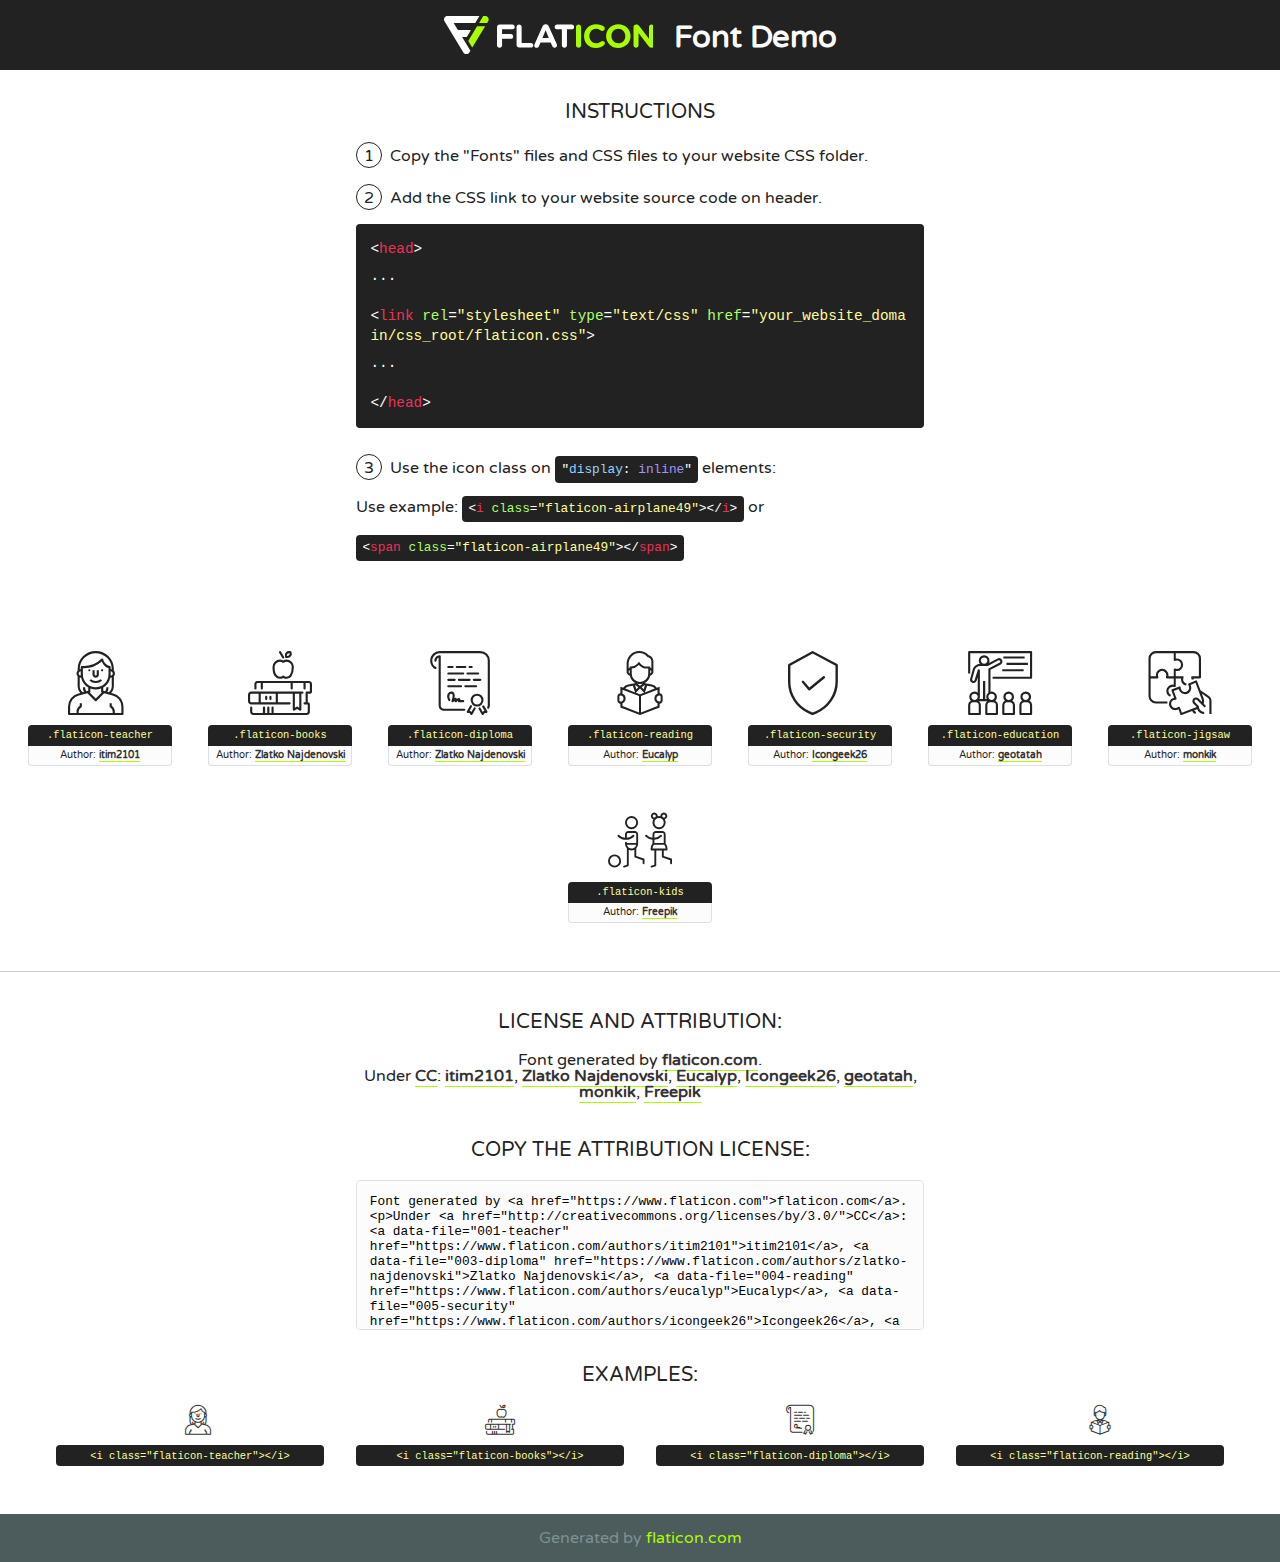
<file: fonts/flaticon/font/flaticon.html>
<!DOCTYPE html>
<!--
  Flaticon icon font: Flaticon
  Creation date: 26/01/2019 10:34
-->
<html>
<!DOCTYPE html>
<html>

<head>
		
    <title>Flaticon WebFont</title>
    <link href="http://fonts.googleapis.com/css?family=Varela+Round" rel="stylesheet" type="text/css" />
    <link rel="stylesheet" type="text/css" href="flaticon.css">
    <meta charset="UTF-8">
    <style>
    html, body, div, span, applet, object, iframe,
    h1, h2, h3, h4, h5, h6, p, blockquote, pre,
    a, abbr, acronym, address, big, cite, code,
    del, dfn, em, img, ins, kbd, q, s, samp,
    small, strike, strong, sub, sup, tt, var,
    b, u, i, center,
    dl, dt, dd, ol, ul, li,
    fieldset, form, label, legend,
    table, caption, tbody, tfoot, thead, tr, th, td,
    article, aside, canvas, details, embed, 
    figure, figcaption, footer, header, hgroup, 
    menu, nav, output, ruby, section, summary,
    time, mark, audio, video {
        margin: 0;
        padding: 0;
        border: 0;
        font-size: 100%;
        font: inherit;
        vertical-align: baseline;
    }
    /* HTML5 display-role reset for older browsers */
    article, aside, details, figcaption, figure, 
    footer, header, hgroup, menu, nav, section {
        display: block;
    }
    body {
        line-height: 1;
    }
    ol, ul {
        list-style: none;
    }
    blockquote, q {
        quotes: none;
    }
    blockquote:before, blockquote:after,
    q:before, q:after {
        content: '';
        content: none;
    }
    table {
        border-collapse: collapse;
        border-spacing: 0;
    }
    body {
        font-family: 'Varela Round', Helvetica, Arial, sans-serif;
        font-size: 16px;
        color: #222;
    }
    a {
        color: #333;
        border-bottom: 1px solid #a9fd00;
        font-weight: bold;
        text-decoration: none;
    }
    * {
        -moz-box-sizing: border-box;
        -webkit-box-sizing: border-box;
        box-sizing: border-box;
        margin: 0;
        padding: 0;
    }
    [class^="flaticon-"]:before, [class*=" flaticon-"]:before, [class^="flaticon-"]:after, [class*=" flaticon-"]:after {
        font-family: Flaticon;
        font-size: 30px;
        font-style: normal;
        margin-left: 20px;
        color: #333;
    }
    .wrapper {
        max-width: 600px;
        margin: auto;
        padding: 0 1em;
    }
    .title {
        font-size: 1.25em;
        text-align: center;
        margin-bottom: 1em;
        text-transform: uppercase;
    }
    header {
        text-align: center;
        background-color: #222;
        color: #fff;
        padding: 1em;
    }
    header .logo {
        width: 210px;
        height: 38px;
        display: inline-block;
        vertical-align: middle;
        margin-right: 1em;
        border: none;
    }
    header strong {
        font-size: 1.95em;
        font-weight: bold;
        vertical-align: middle;
        margin-top: 5px;
        display: inline-block;
    }
    .demo {
        margin: 2em auto;
        line-height: 1.25em;
    }
    .demo ul li {
        margin-bottom: 1em;
    }
    .demo ul li .num {
        color: #222;
        border-radius: 20px;
        display: inline-block;
        width: 26px;
        padding: 3px;
        height: 26px;
        text-align: center;
        margin-right: 0.5em;
        border: 1px solid #222;
    }
    .demo ul li code {
        background-color: #222;
        border-radius: 4px;
        padding: 0.25em 0.5em;
        display: inline-block;
        color: #fff;
        font-family: Consolas,Monaco,Lucida Console,Liberation Mono,DejaVu Sans Mono,Bitstream Vera Sans Mono,Courier New, monospace;
        font-weight: lighter;
        margin-top: 1em;
        font-size: 0.8em;
        word-break: break-all;
    }
    .demo ul li code.big {
        padding: 1em;
        font-size: 0.9em;
    }
    .demo ul li code .red {
        color: #EF3159;
    }
    .demo ul li code .green {
        color: #ACFF65;
    }
    .demo ul li code .yellow {
        color: #FFFF99;
    }
    .demo ul li code .blue {
        color: #99D3FF;
    }
    .demo ul li code .purple {
        color: #A295FF;
    }
    .demo ul li code .dots {
        margin-top: 0.5em;
        display: block;
    }
    #glyphs {
        border-bottom: 1px solid #ccc;
        padding: 2em 0;
        text-align: center;
    }
    .glyph {
        display: inline-block;
        width: 9em;
        margin: 1em;
        text-align: center;
        vertical-align: top;
        background: #FFF;
    }
    .glyph .glyph-icon {
        padding: 10px;
        display: block;
        font-family:"Flaticon";
        font-size: 64px;
        line-height: 1;
    }
    .glyph .glyph-icon:before {
        font-size: 64px;
        color: #222;
        margin-left: 0;
    }
    .class-name {
        font-size: 0.65em;
        background-color: #222;
        color: #fff;
        border-radius: 4px 4px 0 0;
        padding: 0.5em;
        color: #FFFF99;
        font-family: Consolas,Monaco,Lucida Console,Liberation Mono,DejaVu Sans Mono,Bitstream Vera Sans Mono,Courier New, monospace;
    }
    .author-name {
        font-size: 0.6em;
        background-color: #fcfcfd;
        border: 1px solid #DEDEE4;
        border-top: 0;
        border-radius: 0 0 4px 4px;
        padding: 0.5em;
    }
    .class-name:last-child {
        font-size: 10px;
        color:#888;
    }
    .class-name:last-child a {
        font-size: 10px;
        color:#555;
    }
    .class-name:last-child a:hover {
        color:#a9fd00;
    }
    .glyph > input {
        display: block;
        width: 100px;
        margin: 5px auto;
        text-align: center;
        font-size: 12px;
        cursor: text;
    }
    .glyph > input.icon-input {
        font-family:"Flaticon";
        font-size: 16px;
        margin-bottom: 10px;
    }
    .attribution .title {
        margin-top: 2em;
    }
    .attribution textarea {
        background-color: #fcfcfd;
        padding: 1em;
        border: none;
        box-shadow: none;
        border: 1px solid #DEDEE4;
        border-radius: 4px;
        resize: none;
        width: 100%;
        height: 150px;
        font-size: 0.8em;
        font-family: Consolas,Monaco,Lucida Console,Liberation Mono,DejaVu Sans Mono,Bitstream Vera Sans Mono,Courier New, monospace;
        -webkit-appearance: none;
    }
    .iconsuse {
        margin: 2em auto;
        text-align: center;
        max-width: 1200px;
    }
    .iconsuse:after {
        content: '';
        display: table;
        clear: both;
    }
    .iconsuse .image {
        float: left;
        width: 25%;
        padding: 0 1em;
    }
    .iconsuse .image p {
        margin-bottom: 1em;
    }
    .iconsuse .image span {
        display: block;
        font-size: 0.65em;
        background-color: #222;
        color: #fff;
        border-radius: 4px;
        padding: 0.5em;
        color: #FFFF99;
        margin-top: 1em;
        font-family: Consolas,Monaco,Lucida Console,Liberation Mono,DejaVu Sans Mono,Bitstream Vera Sans Mono,Courier New, monospace;
    }
    #footer {
        text-align: center;
        background-color: #4C5B5C;
        color: #7c9192;
        padding: 1em;
    }
    #footer a {
        border: none;
        color: #a9fd00;
        font-weight: normal;
    }
    @media (max-width: 960px) {
        .iconsuse .image {
            width: 50%;
        }
    }
    @media (max-width: 560px) {
        .iconsuse .image {
            width: 100%;
        }
    }
    </style>

</head>

<body class="characters-off">

    <header>
        <a href="https://www.flaticon.com" target="_blank" class="logo">
            <svg version="1.1" xmlns="http://www.w3.org/2000/svg" xmlns:xlink="http://www.w3.org/1999/xlink" xmlns:a="http://ns.adobe.com/AdobeSVGViewerExtensions/3.0/" viewBox="0 0 560.875 102.036" enable-background="new 0 0 560.875 102.036" xml:space="preserve">
                <defs>
                </defs>
                <g>
                    <g class="letters">
                        <path fill="#ffffff" d="M141.596,29.675c0-3.777,2.985-6.767,6.764-6.767h34.438c3.426,0,6.15,2.728,6.15,6.15
                        c0,3.43-2.724,6.149-6.15,6.149h-27.674v13.091h23.719c3.429,0,6.151,2.724,6.151,6.15c0,3.43-2.723,6.149-6.151,6.149h-23.719
                        v17.574c0,3.773-2.986,6.761-6.764,6.761c-3.779,0-6.764-2.989-6.764-6.761V29.675z"></path>
                        <path fill="#ffffff" d="M193.844,29.149c0-3.781,2.985-6.767,6.764-6.767c3.776,0,6.763,2.985,6.763,6.767v42.957h25.039
                        c3.426,0,6.149,2.726,6.149,6.153c0,3.425-2.723,6.15-6.149,6.15h-31.802c-3.779,0-6.764-2.986-6.764-6.768V29.149z"></path>
                        <path fill="#ffffff" d="M241.891,75.71l21.438-48.407c1.492-3.341,4.215-5.357,7.906-5.357h0.792
                        c3.686,0,6.323,2.017,7.815,5.357l21.439,48.407c0.436,0.967,0.701,1.845,0.701,2.723c0,3.602-2.809,6.501-6.414,6.501
                        c-3.161,0-5.269-1.845-6.499-4.655l-4.132-9.661h-27.059l-4.301,10.102c-1.144,2.631-3.426,4.214-6.237,4.214
                        c-3.517,0-6.24-2.81-6.24-6.325C241.1,77.64,241.451,76.677,241.891,75.71z M279.932,58.666l-8.521-20.297l-8.526,20.297H279.932
                        z"></path>
                        <path fill="#ffffff" d="M314.864,35.387H301.86c-3.429,0-6.239-2.813-6.239-6.238c0-3.429,2.811-6.24,6.239-6.24h39.533
                        c3.426,0,6.237,2.811,6.237,6.24c0,3.425-2.811,6.238-6.237,6.238h-13.001v42.785c0,3.773-2.99,6.761-6.764,6.761
                        c-3.779,0-6.764-2.989-6.764-6.761V35.387z"></path>
                        <path fill="#A9FD00" d="M352.615,29.149c0-3.781,2.985-6.767,6.767-6.767c3.774,0,6.761,2.985,6.761,6.767v49.024
                        c0,3.773-2.987,6.761-6.761,6.761c-3.781,0-6.767-2.989-6.767-6.761V29.149z"></path>
                        <path fill="#A9FD00" d="M374.132,53.836v-0.179c0-17.481,13.178-31.801,32.065-31.801c9.22,0,15.459,2.458,20.557,6.238
                        c1.402,1.054,2.637,2.985,2.637,5.357c0,3.692-2.985,6.59-6.681,6.59c-1.845,0-3.071-0.702-4.044-1.319
                        c-3.776-2.813-7.729-4.393-12.562-4.393c-10.364,0-17.831,8.611-17.831,19.154v0.173c0,10.542,7.291,19.329,17.831,19.329
                        c5.715,0,9.492-1.756,13.359-4.834c1.049-0.874,2.458-1.491,4.039-1.491c3.429,0,6.325,2.813,6.325,6.236
                        c0,2.106-1.056,3.78-2.282,4.834c-5.539,4.834-12.036,7.733-21.878,7.733C387.572,85.464,374.132,71.493,374.132,53.836z"></path>
                        <path fill="#A9FD00" d="M433.009,53.836v-0.179c0-17.481,13.79-31.801,32.766-31.801c18.981,0,32.592,14.143,32.592,31.628v0.173
                        c0,17.483-13.785,31.807-32.769,31.807C446.625,85.464,433.009,71.32,433.009,53.836z M484.224,53.836v-0.179
                        c0-10.539-7.725-19.326-18.626-19.326c-10.893,0-18.449,8.611-18.449,19.154v0.173c0,10.542,7.73,19.329,18.626,19.329
                        C476.676,72.986,484.224,64.378,484.224,53.836z"></path>
                        <path fill="#A9FD00" d="M506.233,29.321c0-3.774,2.99-6.763,6.767-6.763h1.401c3.252,0,5.183,1.583,7.029,3.953l26.093,34.265
                        V29.059c0-3.692,2.99-6.677,6.681-6.677c3.683,0,6.671,2.985,6.671,6.677v48.934c0,3.78-2.987,6.765-6.764,6.765h-0.436
                        c-3.257,0-5.188-1.581-7.034-3.953l-27.056-35.492v32.944c0,3.687-2.985,6.676-6.678,6.676c-3.683,0-6.673-2.989-6.673-6.676
                        V29.321z"></path>
                    </g>
                    <g class="insignia">
                        <path fill="#ffffff" d="M48.372,56.137h12.517l11.156-18.537H37.186L25.688,18.539h57.825L94.668,0H9.271
                        C5.925,0,2.842,1.801,1.198,4.716c-1.644,2.907-1.593,6.482,0.134,9.343l50.38,83.501c1.678,2.781,4.689,4.476,7.938,4.476
                        c3.246,0,6.257-1.695,7.935-4.476l2.898-4.804L48.372,56.137z"></path>
                        <g class="i">
                            <path fill="#A9FD00" d="M93.575,18.539h0.031v0.004l21.652,0.004l2.705-4.488c1.727-2.861,1.778-6.436,0.133-9.343
                            C116.454,1.801,113.371,0,110.026,0h-5.294L93.575,18.539z"></path>
                            <polygon fill="#A9FD00" points="88.291,27.356 64.725,66.486 75.519,84.404 109.942,27.356"></polygon>
                        </g>
                    </g>
                </g>
            </svg>
        </a>
        <strong>Font Demo</strong>
    </header>


    <section class="demo wrapper">

        <p class="title">Instructions</p>

        <ul>
            <li>
                <span class="num">1</span>Copy the "Fonts" files and CSS files to your website CSS folder.
            </li>
            <li>
                <span class="num">2</span>Add the CSS link to your website source code on header.
                <code class="big">
                    &lt;<span class="red">head</span>&gt;
                    <br/><span class="dots">...</span>
                    <br/>&lt;<span class="red">link</span> <span class="green">rel</span>=<span class="yellow">"stylesheet"</span> <span class="green">type</span>=<span class="yellow">"text/css"</span> <span class="green">href</span>=<span class="yellow">"your_website_domain/css_root/flaticon.css"</span>&gt;
                    <br/><span class="dots">...</span>
                    <br/>&lt;/<span class="red">head</span>&gt;
                </code>
            </li>

            <li>
                <p>
                    <span class="num">3</span>Use the icon class on <code>"<span class="blue">display</span>:<span class="purple"> inline</span>"</code> elements:
                    <br />
                    Use example: <code>&lt;<span class="red">i</span> <span class="green">class</span>=<span class="yellow">&quot;flaticon-airplane49&quot;</span>&gt;&lt;/<span class="red">i</span>&gt;</code> or <code>&lt;<span class="red">span</span> <span class="green">class</span>=<span class="yellow">&quot;flaticon-airplane49&quot;</span>&gt;&lt;/<span class="red">span</span>&gt;</code>
            </li>
        </ul>

    </section>




   <section id="glyphs">          
    
      
        <div class="glyph"><div class="glyph-icon flaticon-teacher"></div>
            <div class="class-name">.flaticon-teacher</div>
            <div class="author-name">Author: <a data-file="001-teacher" href="https://www.flaticon.com/authors/itim2101">itim2101</a> </div> 
        </div>        
        
        <div class="glyph"><div class="glyph-icon flaticon-books"></div>
            <div class="class-name">.flaticon-books</div>
            <div class="author-name">Author: <a data-file="002-books" href="https://www.flaticon.com/authors/zlatko-najdenovski">Zlatko Najdenovski</a> </div> 
        </div>        
        
        <div class="glyph"><div class="glyph-icon flaticon-diploma"></div>
            <div class="class-name">.flaticon-diploma</div>
            <div class="author-name">Author: <a data-file="003-diploma" href="https://www.flaticon.com/authors/zlatko-najdenovski">Zlatko Najdenovski</a> </div> 
        </div>        
        
        <div class="glyph"><div class="glyph-icon flaticon-reading"></div>
            <div class="class-name">.flaticon-reading</div>
            <div class="author-name">Author: <a data-file="004-reading" href="https://www.flaticon.com/authors/eucalyp">Eucalyp</a> </div> 
        </div>        
        
        <div class="glyph"><div class="glyph-icon flaticon-security"></div>
            <div class="class-name">.flaticon-security</div>
            <div class="author-name">Author: <a data-file="005-security" href="https://www.flaticon.com/authors/icongeek26">Icongeek26</a> </div> 
        </div>        
        
        <div class="glyph"><div class="glyph-icon flaticon-education"></div>
            <div class="class-name">.flaticon-education</div>
            <div class="author-name">Author: <a data-file="006-education" href="https://www.flaticon.com/authors/geotatah">geotatah</a> </div> 
        </div>        
        
        <div class="glyph"><div class="glyph-icon flaticon-jigsaw"></div>
            <div class="class-name">.flaticon-jigsaw</div>
            <div class="author-name">Author: <a data-file="007-jigsaw" href="https://www.flaticon.com/authors/monkik">monkik</a> </div> 
        </div>        
        
        <div class="glyph"><div class="glyph-icon flaticon-kids"></div>
            <div class="class-name">.flaticon-kids</div>
            <div class="author-name">Author: <a data-file="008-kids" href="http://www.freepik.com">Freepik</a> </div> 
        </div>        
        

    </section>



    <section class="attribution wrapper"   style="text-align:center;">

      <div class="title">License and attribution:</div><div class="attrDiv">Font generated by <a href="https://www.flaticon.com">flaticon.com</a>. <div><p>Under <a href="http://creativecommons.org/licenses/by/3.0/">CC</a>: <a data-file="001-teacher" href="https://www.flaticon.com/authors/itim2101">itim2101</a>, <a data-file="003-diploma" href="https://www.flaticon.com/authors/zlatko-najdenovski">Zlatko Najdenovski</a>, <a data-file="004-reading" href="https://www.flaticon.com/authors/eucalyp">Eucalyp</a>, <a data-file="005-security" href="https://www.flaticon.com/authors/icongeek26">Icongeek26</a>, <a data-file="006-education" href="https://www.flaticon.com/authors/geotatah">geotatah</a>, <a data-file="007-jigsaw" href="https://www.flaticon.com/authors/monkik">monkik</a>, <a data-file="008-kids" href="http://www.freepik.com">Freepik</a></p>  </div>
      </div>
      <div class="title">Copy the Attribution License:</div>

    <textarea onclick="this.focus();this.select();">Font generated by &lt;a href=&quot;https://www.flaticon.com&quot;&gt;flaticon.com&lt;/a&gt;. <p>Under <a href="http://creativecommons.org/licenses/by/3.0/">CC</a>: <a data-file="001-teacher" href="https://www.flaticon.com/authors/itim2101">itim2101</a>, <a data-file="003-diploma" href="https://www.flaticon.com/authors/zlatko-najdenovski">Zlatko Najdenovski</a>, <a data-file="004-reading" href="https://www.flaticon.com/authors/eucalyp">Eucalyp</a>, <a data-file="005-security" href="https://www.flaticon.com/authors/icongeek26">Icongeek26</a>, <a data-file="006-education" href="https://www.flaticon.com/authors/geotatah">geotatah</a>, <a data-file="007-jigsaw" href="https://www.flaticon.com/authors/monkik">monkik</a>, <a data-file="008-kids" href="http://www.freepik.com">Freepik</a></p>  
     </textarea>

    </section>

    <section class="iconsuse">

          <div class="title">Examples:</div>            
             
            <div class="image">
                <p>
                    <i class="glyph-icon flaticon-teacher"></i> 
                    <span>&lt;i class=&quot;flaticon-teacher&quot;&gt;&lt;/i&gt;</span>
                </p>
            </div>
            
            <div class="image">
                <p>
                    <i class="glyph-icon flaticon-books"></i> 
                    <span>&lt;i class=&quot;flaticon-books&quot;&gt;&lt;/i&gt;</span>
                </p>
            </div>
            
            <div class="image">
                <p>
                    <i class="glyph-icon flaticon-diploma"></i> 
                    <span>&lt;i class=&quot;flaticon-diploma&quot;&gt;&lt;/i&gt;</span>
                </p>
            </div>
            
            <div class="image">
                <p>
                    <i class="glyph-icon flaticon-reading"></i> 
                    <span>&lt;i class=&quot;flaticon-reading&quot;&gt;&lt;/i&gt;</span>
                </p>
            </div>
                       
        </div>
                            
    </section>

<div id="footer">
    <div>Generated by <a href="https://www.flaticon.com">flaticon.com</a>
    </div>
</div>



</body>
</html>
</file>
<file: fonts/flaticon/font/flaticon.css>
/*
  	Flaticon icon font: Flaticon
  	Creation date: 26/01/2019 10:34
  	*/

@font-face {
  font-family: "Flaticon";
  src: url("./Flaticon.eot");
  src: url("./Flaticon.eot?#iefix") format("embedded-opentype"),
       url("./Flaticon.woff2") format("woff2"),
       url("./Flaticon.woff") format("woff"),
       url("./Flaticon.ttf") format("truetype"),
       url("./Flaticon.svg#Flaticon") format("svg");
  font-weight: normal;
  font-style: normal;
}

@media screen and (-webkit-min-device-pixel-ratio:0) {
  @font-face {
    font-family: "Flaticon";
    src: url("./Flaticon.svg#Flaticon") format("svg");
  }
}

[class^="flaticon-"]:before, [class*=" flaticon-"]:before,
[class^="flaticon-"]:after, [class*=" flaticon-"]:after {   
  font-family: Flaticon;
        font-size: 20px;
font-style: normal;
margin-left: 20px;
}

.flaticon-teacher:before { content: "\f100"; }
.flaticon-books:before { content: "\f101"; }
.flaticon-diploma:before { content: "\f102"; }
.flaticon-reading:before { content: "\f103"; }
.flaticon-security:before { content: "\f104"; }
.flaticon-education:before { content: "\f105"; }
.flaticon-jigsaw:before { content: "\f106"; }
.flaticon-kids:before { content: "\f107"; }
</file>
